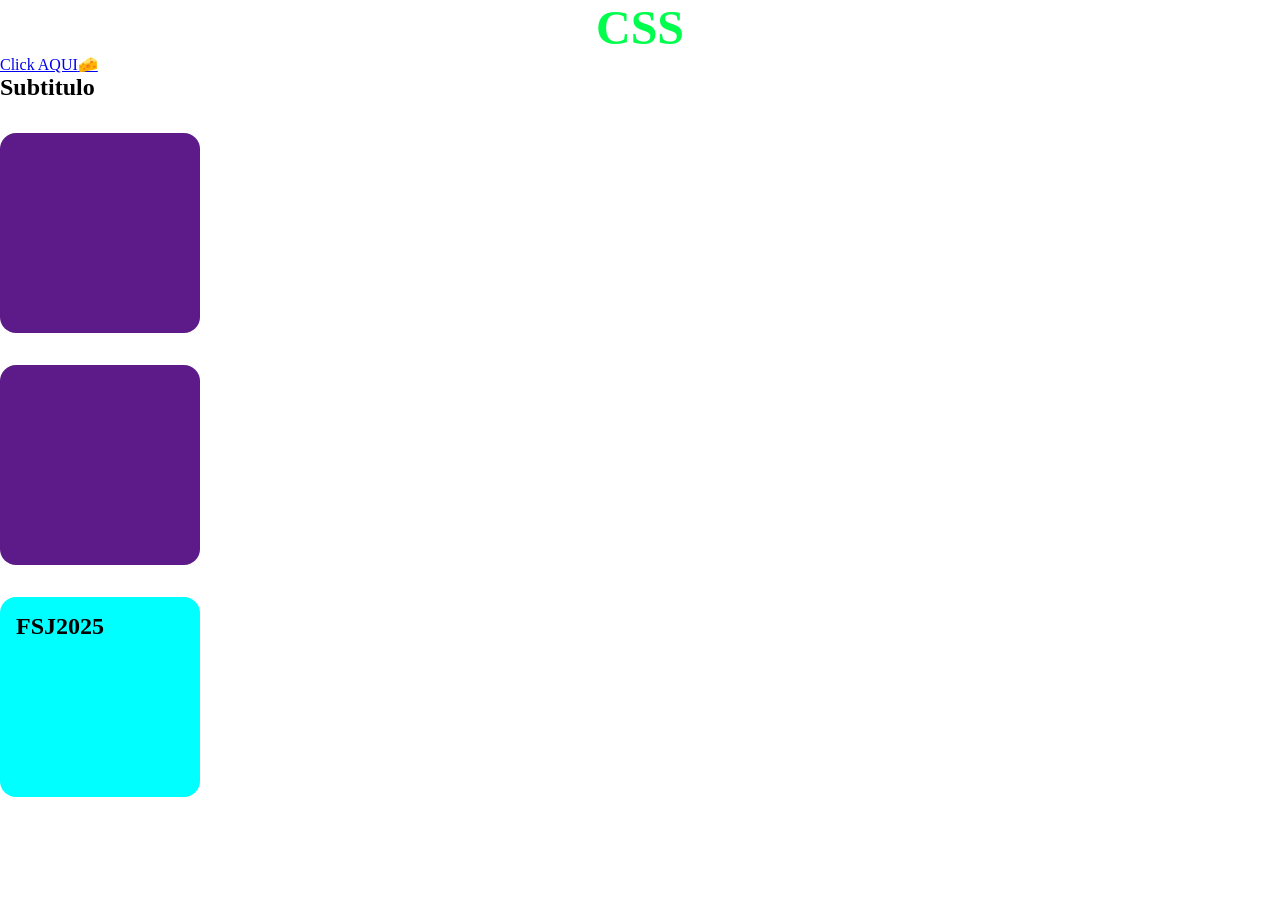
<file: cajas.html>
<!DOCTYPE html>
<html lang="en">

<head>
    <meta charset="UTF-8">
    <meta name="viewport" content="width=device-width, initial-scale=1.0">
    <title>Document</title>
</head>
<style>
    /** Tipos de selectores en css: clases, id, etiqueta, universal, atributo */

    * {
        /* Selector Universal */

        margin: 0;
        padding: 0;
        /** ayuda a que no se colapsen las caja con margin y padding */
        box-sizing: border-box;
    }

    .title {
        /* Selector Por Clase */

        color: rgb(0, 255, 76);
        text-align: center;

    }

    h1 {
        /* Selector Por etiqueta */

        color: rgb(226, 43, 43);

    }

    #title {
        /* Selector Por ID */

        font-size: 3em;
    }


    a[href="#"]:hover {
        /* Selector Por Atributo */
        color: orangered;
    }

    .container article {
        background-color: #5c1b88;
        width: 200px;
        height: 200px;
        /** 1rem (arriba, abajo) 0 lados */
        margin: 2rem 0;
        /** Afuera de la caja */
        padding: 1rem;
        /** Adentro de la caja */
        border-radius: 8%;
    }

    /** pseudoelemento, agregamos contenido */
    .hipervinculo::after {
        content: "🧀 ";
    }

    /** pseudoelemento, cambiar el estado del Hipervinculo*/
    .hipervinculo:hover {
        color: red;
    }
    /** pseudoelemento, cambiar el estado del ID caja1*/
    #caja1:hover{
        background-color: chocolate;
    }

    /* #caja1 {
        background-color: #f0f0f0;
    } */

    /** pseudoelemento nth-child hace un conteo interno y aplica el formato */
    .container article:nth-child(4) {
        background-color: aqua;
    }
</style>

<body>
    <h1 class="title" id="title">CSS</h1>
    <a href="https://res.cloudinary.com/dg4jih25r/image/upload/v1746117468/image-omelette_tkehzt_zjcztg.jpg"
        class="hipervinculo">Click AQUI</a>

    <section class="container">
        <h2 class="subtitle">Subtitulo</h2>
        <article id="caja1"></article>
        <article id="caja2"></article>
        <article id="caja3">
            <h2>FSJ2025</h2>
        </article>
    </section>

</body>

</html>
</file>
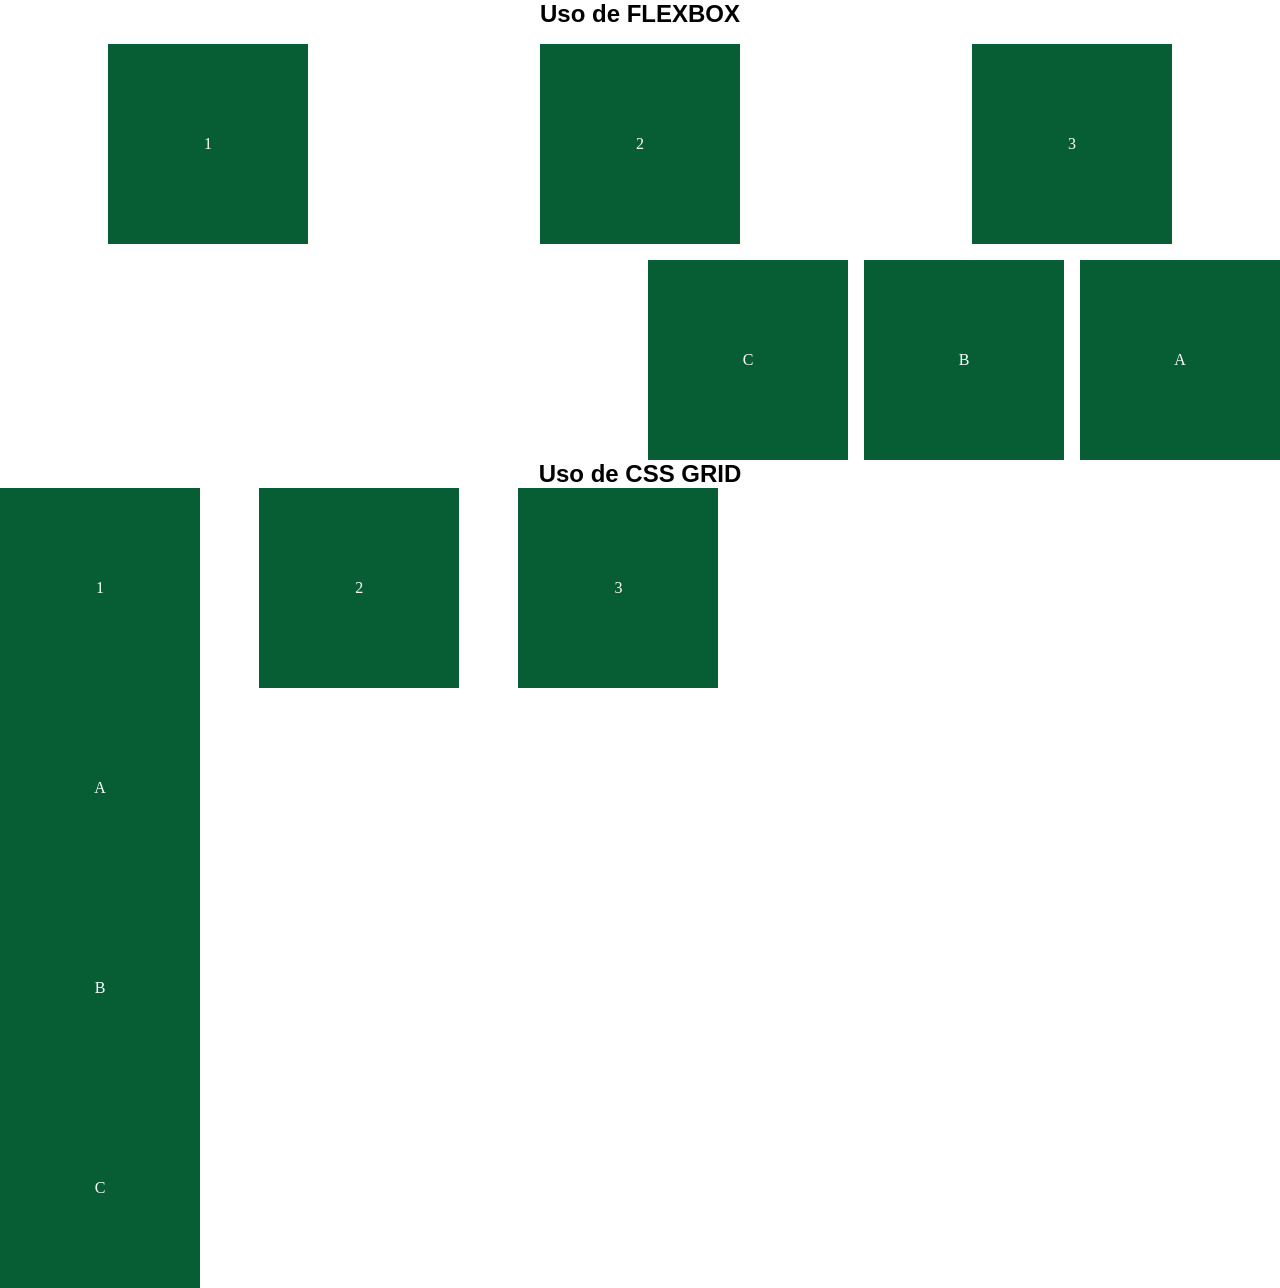
<file: flex_grid.html>
<!DOCTYPE html>
<html lang="en">

<head>
    <meta charset="UTF-8">
    <meta name="viewport" content="width=device-width, initial-scale=1.0">
    <link rel="stylesheet" href="css/style_flex_grig.css">
    <title>flexbox + grid</title>
</head>

<body>
    <main>
        <section class="flex">
            <h2 class="title">Uso de FLEXBOX</h2>
            <section class="flexbox">
                <div class="box">1</div>
                <div class="box">2</div>
                <div class="box">3</div>
            </section>

            <section class="flex-container">
                <div class="box">A</div>
                <div class="box">B</div>
                <div class="box">C</div>
            </section>
        </section>

        <section class="grid">
            <h2 class="title">Uso de CSS GRID</h2>
            <section class="gridbox">
                <div class="box">1</div>
                <div class="box">2</div>
                <div class="box">3</div>
            </section>

            <section class="grid-container">
                <div class="box">A</div>
                <div class="box">B</div>
                <div class="box">C</div>
            </section>
        </section>
    </main>
</body>

</html>
</file>
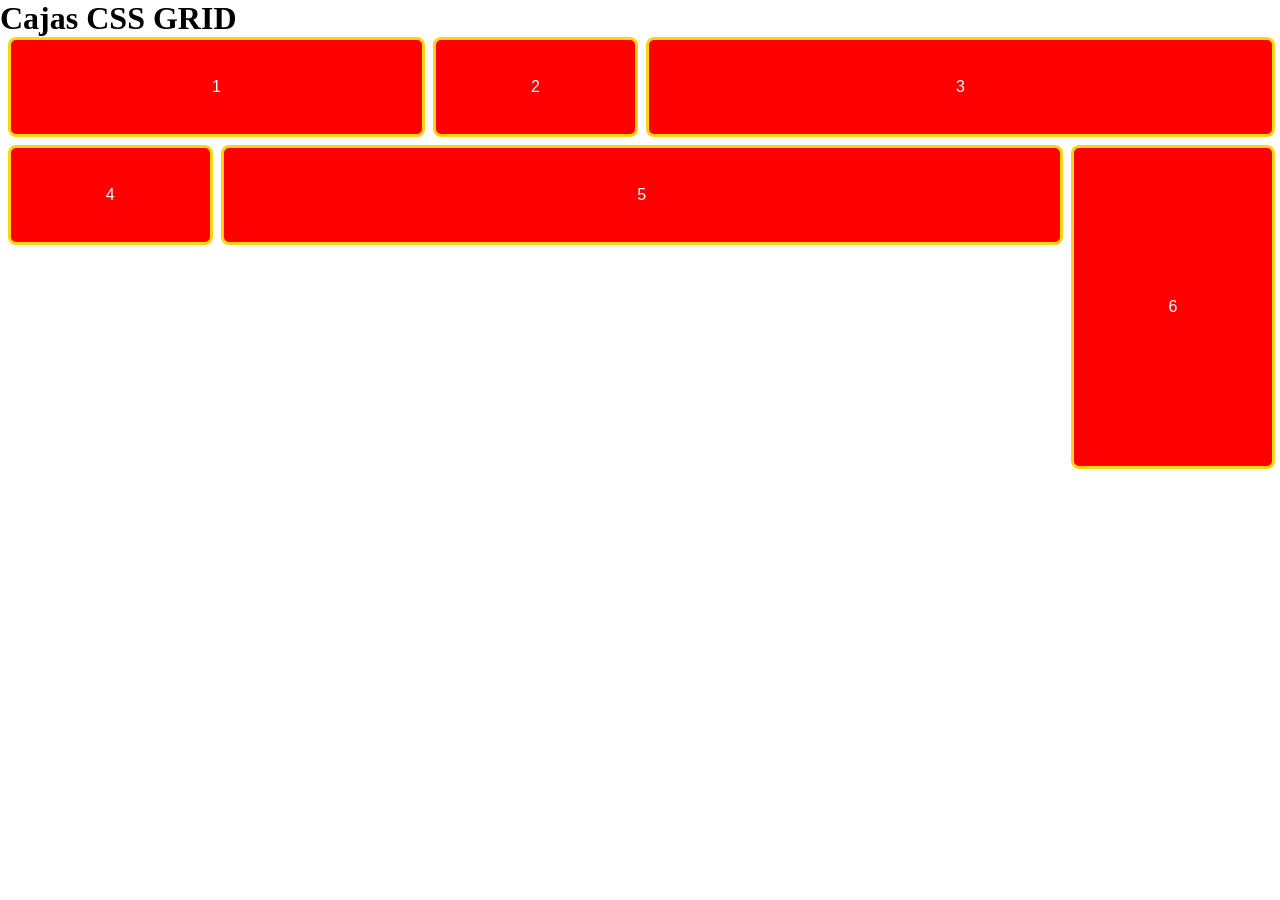
<file: practica_flex_grid.html>
<!DOCTYPE html>
<html lang="en">

<head>
  <meta charset="UTF-8">
  <meta name="viewport" content="width=device-width, initial-scale=1.0">
  <title>Al Fin Pude</title>
</head>
<style>
  * {
    margin: 0;
    padding: 0;
    box-sizing: border-box;
  }
  :root {
    --box-color: #075e35;
    --secondary-color: #fff;
    --font-family: "Poppins", sans-serif;
  }
  .grid {
    display: grid;
    width: 99%;
    grid-template-rows: repeat(4, 100px);
    grid-template-columns: repeat(6, 1fr);
    gap: 0.5rem;
    margin: 0 0.5rem;
  }
  .box {
    width: 100%;
    height: 100%;
    background-color: red;
    border-radius: 8px;
    border: 3px solid #f8d614;
    display: flex;
    align-items: center;
    color: #fff;
    font-family: var(--font-family);
    justify-content: center;
  }  
  .grid .box:nth-child(1) {
    /* grid-area: 1 / 1 / 2 / 3; */
    grid-row: 1 / 2;
    grid-column: 1 / 3;    
  }
  .grid .box:nth-child(3) {
    /* grid-area: 1 / 4 / 2 / 7; */
    grid-row: 1 / 2;
    grid-column: 4 /7;  
  }
  .grid .box:nth-child(5) {
    /* grid-area: 2 / 2 / 2 / 6; */
    grid-row: 2/ 2;
    grid-column: 2 / 6;  
  }
  .grid .box:nth-child(6) {
    /* grid-area: 2/ 6 / 4/ 6; */
    grid-row: 2 / 6;
    grid-column: 6 / 6;  
  }
</style>

<body>
  <h1>Cajas CSS GRID</h1>
  <section class="grid">
    <div class="box">1</div>
    <div class="box">2</div>
    <div class="box">3</div>
    <div class="box">4</div>
    <div class="box">5</div>
    <div class="box">6</div>
  </section>
</body>

</html>
</file>
<file: css/style_flex_grig.css>
* {
  margin: 0;
  padding: 0;
  box-sizing: border-box;
}

/** pseudoclase :root -> global, definir variables, semantica de colores, tipos de fuentes, tamano, etc */
:root {
  --box-color: #075e35;
  --secondary-color: #fff;
  --font-family: "Poppins", sans-serif;
}
.title {
  text-align: center;
  font-family: var(--font-family);
}

.box {
  background-color: var(--box-color);
  width: 200px;
  height: 200px;
  color: var(--secondary-color);
  display: flex;
  align-items: center;
  justify-content: center; 
}

.flexbox {
  display: flex;
  justify-content: space-around;
  /** flexbox + css grid (margen) */
  gap: 1rem;
  margin: 1rem 0;
}
.flex-container {
  display: flex;
  flex-direction: row-reverse;
  gap: 1rem;
}
.gridbox {
    display: grid;
    grid-template-columns: repeat(5, 1fr);
    grid-template-rows: auto;
    gap: 1rem;
}
</file>
